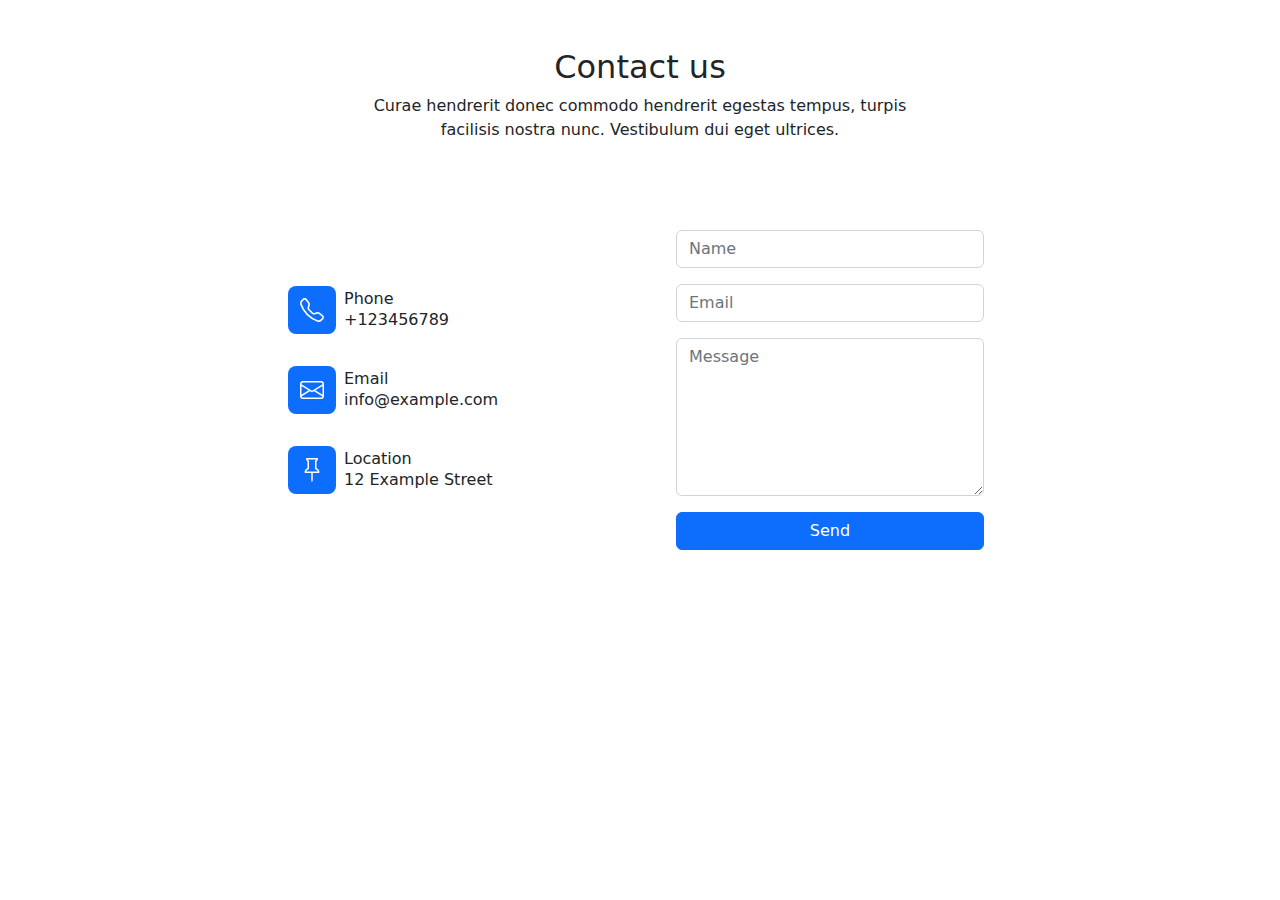
<file: Bootstap_stamp/index.html>
<!DOCTYPE html>
<html lang="en">

<head>
    <meta charset="utf-8">
    <meta name="viewport" content="width=device-width, initial-scale=1.0, shrink-to-fit=no">
    <title>Untitled</title>
    <link rel="stylesheet" href="assets/bootstrap/css/bootstrap.min.css">
    <link rel="stylesheet" href="assets/css/Contact-Details-icons.css">
</head>

<body>
    <section class="position-relative py-4 py-xl-5">
        <div class="container position-relative">
            <div class="row mb-5">
                <div class="col-md-8 col-xl-6 text-center mx-auto">
                    <h2>Contact us</h2>
                    <p class="w-lg-50">Curae hendrerit donec commodo hendrerit egestas tempus, turpis facilisis nostra nunc. Vestibulum dui eget ultrices.</p>
                </div>
            </div>
            <div class="row d-flex justify-content-center">
                <div class="col-md-6 col-lg-4 col-xl-4">
                    <div class="d-flex flex-column justify-content-center align-items-start h-100">
                        <div class="d-flex align-items-center p-3">
                            <div class="bs-icon-md bs-icon-rounded bs-icon-primary d-flex flex-shrink-0 justify-content-center align-items-center d-inline-block bs-icon"><svg xmlns="http://www.w3.org/2000/svg" width="1em" height="1em" fill="currentColor" viewBox="0 0 16 16" class="bi bi-telephone">
                                    <path d="M3.654 1.328a.678.678 0 0 0-1.015-.063L1.605 2.3c-.483.484-.661 1.169-.45 1.77a17.568 17.568 0 0 0 4.168 6.608 17.569 17.569 0 0 0 6.608 4.168c.601.211 1.286.033 1.77-.45l1.034-1.034a.678.678 0 0 0-.063-1.015l-2.307-1.794a.678.678 0 0 0-.58-.122l-2.19.547a1.745 1.745 0 0 1-1.657-.459L5.482 8.062a1.745 1.745 0 0 1-.46-1.657l.548-2.19a.678.678 0 0 0-.122-.58L3.654 1.328zM1.884.511a1.745 1.745 0 0 1 2.612.163L6.29 2.98c.329.423.445.974.315 1.494l-.547 2.19a.678.678 0 0 0 .178.643l2.457 2.457a.678.678 0 0 0 .644.178l2.189-.547a1.745 1.745 0 0 1 1.494.315l2.306 1.794c.829.645.905 1.87.163 2.611l-1.034 1.034c-.74.74-1.846 1.065-2.877.702a18.634 18.634 0 0 1-7.01-4.42 18.634 18.634 0 0 1-4.42-7.009c-.362-1.03-.037-2.137.703-2.877L1.885.511z"></path>
                                </svg></div>
                            <div class="px-2">
                                <h6 class="mb-0">Phone</h6>
                                <p class="mb-0">+123456789</p>
                            </div>
                        </div>
                        <div class="d-flex align-items-center p-3">
                            <div class="bs-icon-md bs-icon-rounded bs-icon-primary d-flex flex-shrink-0 justify-content-center align-items-center d-inline-block bs-icon"><svg xmlns="http://www.w3.org/2000/svg" width="1em" height="1em" fill="currentColor" viewBox="0 0 16 16" class="bi bi-envelope">
                                    <path fill-rule="evenodd" d="M0 4a2 2 0 0 1 2-2h12a2 2 0 0 1 2 2v8a2 2 0 0 1-2 2H2a2 2 0 0 1-2-2V4Zm2-1a1 1 0 0 0-1 1v.217l7 4.2 7-4.2V4a1 1 0 0 0-1-1H2Zm13 2.383-4.708 2.825L15 11.105V5.383Zm-.034 6.876-5.64-3.471L8 9.583l-1.326-.795-5.64 3.47A1 1 0 0 0 2 13h12a1 1 0 0 0 .966-.741ZM1 11.105l4.708-2.897L1 5.383v5.722Z"></path>
                                </svg></div>
                            <div class="px-2">
                                <h6 class="mb-0">Email</h6>
                                <p class="mb-0">info@example.com</p>
                            </div>
                        </div>
                        <div class="d-flex align-items-center p-3">
                            <div class="bs-icon-md bs-icon-rounded bs-icon-primary d-flex flex-shrink-0 justify-content-center align-items-center d-inline-block bs-icon"><svg xmlns="http://www.w3.org/2000/svg" width="1em" height="1em" fill="currentColor" viewBox="0 0 16 16" class="bi bi-pin">
                                    <path d="M4.146.146A.5.5 0 0 1 4.5 0h7a.5.5 0 0 1 .5.5c0 .68-.342 1.174-.646 1.479-.126.125-.25.224-.354.298v4.431l.078.048c.203.127.476.314.751.555C12.36 7.775 13 8.527 13 9.5a.5.5 0 0 1-.5.5h-4v4.5c0 .276-.224 1.5-.5 1.5s-.5-1.224-.5-1.5V10h-4a.5.5 0 0 1-.5-.5c0-.973.64-1.725 1.17-2.189A5.921 5.921 0 0 1 5 6.708V2.277a2.77 2.77 0 0 1-.354-.298C4.342 1.674 4 1.179 4 .5a.5.5 0 0 1 .146-.354zm1.58 1.408-.002-.001.002.001zm-.002-.001.002.001A.5.5 0 0 1 6 2v5a.5.5 0 0 1-.276.447h-.002l-.012.007-.054.03a4.922 4.922 0 0 0-.827.58c-.318.278-.585.596-.725.936h7.792c-.14-.34-.407-.658-.725-.936a4.915 4.915 0 0 0-.881-.61l-.012-.006h-.002A.5.5 0 0 1 10 7V2a.5.5 0 0 1 .295-.458 1.775 1.775 0 0 0 .351-.271c.08-.08.155-.17.214-.271H5.14c.06.1.133.191.214.271a1.78 1.78 0 0 0 .37.282z"></path>
                                </svg></div>
                            <div class="px-2">
                                <h6 class="mb-0">Location</h6>
                                <p class="mb-0">12 Example Street</p>
                            </div>
                        </div>
                    </div>
                </div>
                <div class="col-md-6 col-lg-5 col-xl-4">
                    <div>
                        <form class="p-3 p-xl-4" method="post">
                            <div class="mb-3"><input class="form-control" type="text" id="name-1" name="name" placeholder="Name"></div>
                            <div class="mb-3"><input class="form-control" type="email" id="email-1" name="email" placeholder="Email"></div>
                            <div class="mb-3"><textarea class="form-control" id="message-1" name="message" rows="6" placeholder="Message"></textarea></div>
                            <div><button class="btn btn-primary d-block w-100" type="submit">Send </button></div>
                        </form>
                    </div>
                </div>
            </div>
        </div>
    </section>
    <script src="assets/bootstrap/js/bootstrap.min.js"></script>
</body>

</html>
</file>
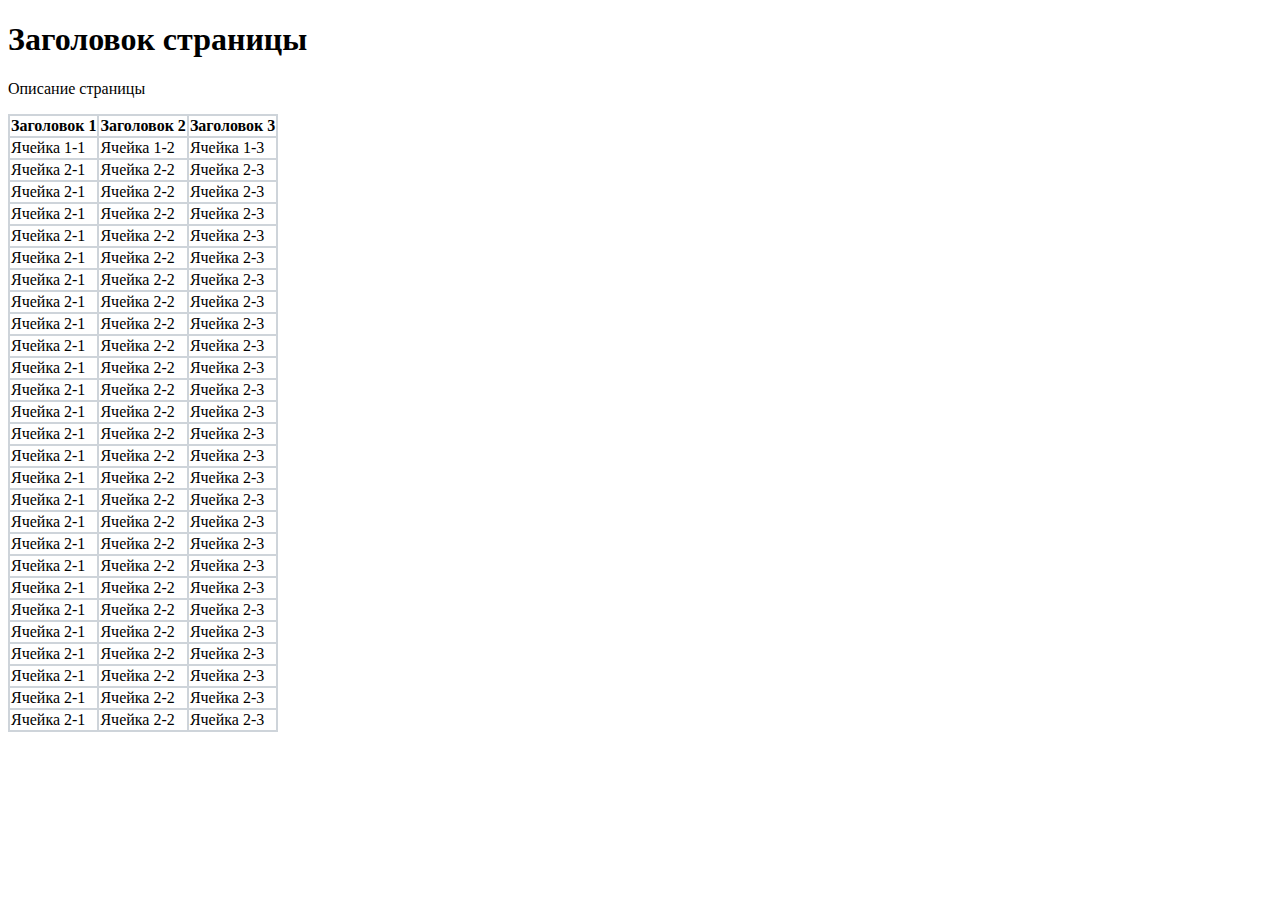
<file: templates/test.html>
<!doctype html>
<html lang="en">

<head>
  <title>Title</title>
  <!-- Required meta tags -->
  <meta charset="utf-8">
  <meta name="viewport" content="width=device-width, initial-scale=1, shrink-to-fit=no">

  <!-- Bootstrap CSS v5.2.1 -->
  <link href="https://cdn.jsdelivr.net/npm/bootstrap@5.2.1/dist/css/bootstrap.min.css" rel="stylesheet"
    integrity="sha384-iYQeCzEYFbKjA/T2uDLTpkwGzCiq6soy8tYaI1GyVh/UjpbCx/TYkiZhlZB6+fzT" crossorigin="anonymous">
<style>
:root {
    --border-width: 2px;
    --border-color: #CED4DA;
    --border: var(--border-width) solid var(--border-color);
}

table {
  border-collapse: separate;
  border-spacing: 0;
}

thead {
    background-color:white;
    position: sticky;
    top: 100px;
}

th, td {
    border-right: var(--border);
    border-bottom: var(--border);
}

th:first-child, td:first-child {
    border-left: var(--border);
}

thead tr:first-child th {
    border-top: var(--border);
}

</style>

</head>

<body>
  <header>
    <!-- <div class="container"> -->
      <div class="row "> 

      <!-- bg-light " style=" position: sticky; top: 0; "> -->
        <div class="col">
          <h1>Заголовок страницы</h1>
          <p>Описание страницы</p>
        </div>
      </div>
      <!-- <div class="row"> -->
        <!-- <div class="col"> -->
          <table class="table ">
          <!-- bg-light"> -->
            <thead>
                <!-- class="bg-light" style=" position: sticky; top: 100px; "> -->
              <tr>
                <th>Заголовок 1</th>
                <th>Заголовок 2</th>
                <th>Заголовок 3</th>
              </tr>
            </thead>
            <tbody>
              <tr>
                <td>Ячейка 1-1</td>
                <td>Ячейка 1-2</td>
                <td>Ячейка 1-3</td>
              </tr>
              <tr>
                <td>Ячейка 2-1</td>
                <td>Ячейка 2-2</td>
                <td>Ячейка 2-3</td>
              </tr>
              <tr>
                <td>Ячейка 2-1</td>
                <td>Ячейка 2-2</td>
                <td>Ячейка 2-3</td>
              </tr>
              <tr>
                <td>Ячейка 2-1</td>
                <td>Ячейка 2-2</td>
                <td>Ячейка 2-3</td>
              </tr>
              <tr>
                <td>Ячейка 2-1</td>
                <td>Ячейка 2-2</td>
                <td>Ячейка 2-3</td>
              </tr>
              <tr>
                <td>Ячейка 2-1</td>
                <td>Ячейка 2-2</td>
                <td>Ячейка 2-3</td>
              </tr>
              <tr>
                <td>Ячейка 2-1</td>
                <td>Ячейка 2-2</td>
                <td>Ячейка 2-3</td>
              </tr>
              <tr>
                <td>Ячейка 2-1</td>
                <td>Ячейка 2-2</td>
                <td>Ячейка 2-3</td>
              </tr>
              <tr>
                <td>Ячейка 2-1</td>
                <td>Ячейка 2-2</td>
                <td>Ячейка 2-3</td>
              </tr>
              <tr>
                <td>Ячейка 2-1</td>
                <td>Ячейка 2-2</td>
                <td>Ячейка 2-3</td>
              </tr>
              <tr>
                <td>Ячейка 2-1</td>
                <td>Ячейка 2-2</td>
                <td>Ячейка 2-3</td>
              </tr>
              <tr>
                <td>Ячейка 2-1</td>
                <td>Ячейка 2-2</td>
                <td>Ячейка 2-3</td>
              </tr>
              <tr>
                <td>Ячейка 2-1</td>
                <td>Ячейка 2-2</td>
                <td>Ячейка 2-3</td>
              </tr>
              <tr>
                <td>Ячейка 2-1</td>
                <td>Ячейка 2-2</td>
                <td>Ячейка 2-3</td>
              </tr>
              <tr>
                <td>Ячейка 2-1</td>
                <td>Ячейка 2-2</td>
                <td>Ячейка 2-3</td>
              </tr>
              <tr>
                <td>Ячейка 2-1</td>
                <td>Ячейка 2-2</td>
                <td>Ячейка 2-3</td>
              </tr>
              <tr>
                <td>Ячейка 2-1</td>
                <td>Ячейка 2-2</td>
                <td>Ячейка 2-3</td>
              </tr>
              <tr>
                <td>Ячейка 2-1</td>
                <td>Ячейка 2-2</td>
                <td>Ячейка 2-3</td>
              </tr>
              <tr>
                <td>Ячейка 2-1</td>
                <td>Ячейка 2-2</td>
                <td>Ячейка 2-3</td>
              </tr>
              <tr>
                <td>Ячейка 2-1</td>
                <td>Ячейка 2-2</td>
                <td>Ячейка 2-3</td>
              </tr>
              <tr>
                <td>Ячейка 2-1</td>
                <td>Ячейка 2-2</td>
                <td>Ячейка 2-3</td>
              </tr>
              <tr>
                <td>Ячейка 2-1</td>
                <td>Ячейка 2-2</td>
                <td>Ячейка 2-3</td>
              </tr>
              <tr>
                <td>Ячейка 2-1</td>
                <td>Ячейка 2-2</td>
                <td>Ячейка 2-3</td>
              </tr>
              <tr>
                <td>Ячейка 2-1</td>
                <td>Ячейка 2-2</td>
                <td>Ячейка 2-3</td>
              </tr>
              <tr>
                <td>Ячейка 2-1</td>
                <td>Ячейка 2-2</td>
                <td>Ячейка 2-3</td>
              </tr>
              <tr>
                <td>Ячейка 2-1</td>
                <td>Ячейка 2-2</td>
                <td>Ячейка 2-3</td>
              </tr>
              <tr>
                <td>Ячейка 2-1</td>
                <td>Ячейка 2-2</td>
                <td>Ячейка 2-3</td>
              </tr>
            </tbody>
          </table>
        <!-- </div> -->
      <!-- </div> -->
    <!-- </div> -->
    <!-- place navbar here -->
  </header>
  <main>

  </main>
  <footer>
    <!-- place footer here -->
  </footer>
  <!-- Bootstrap JavaScript Libraries -->
  <script src="https://cdn.jsdelivr.net/npm/@popperjs/core@2.11.6/dist/umd/popper.min.js"
    integrity="sha384-oBqDVmMz9ATKxIep9tiCxS/Z9fNfEXiDAYTujMAeBAsjFuCZSmKbSSUnQlmh/jp3" crossorigin="anonymous">
  </script>

  <script src="https://cdn.jsdelivr.net/npm/bootstrap@5.2.1/dist/js/bootstrap.min.js"
    integrity="sha384-7VPbUDkoPSGFnVtYi0QogXtr74QeVeeIs99Qfg5YCF+TidwNdjvaKZX19NZ/e6oz" crossorigin="anonymous">
  </script>
</body>

</html>
</file>
<file: Bootstap_stamp/assets/css/Contact-Details-icons.css>
.bs-icon {
  --bs-icon-size: .75rem;
  display: flex;
  flex-shrink: 0;
  justify-content: center;
  align-items: center;
  font-size: var(--bs-icon-size);
  width: calc(var(--bs-icon-size) * 2);
  height: calc(var(--bs-icon-size) * 2);
  color: var(--bs-primary);
}

.bs-icon-xs {
  --bs-icon-size: 1rem;
  width: calc(var(--bs-icon-size) * 1.5);
  height: calc(var(--bs-icon-size) * 1.5);
}

.bs-icon-sm {
  --bs-icon-size: 1rem;
}

.bs-icon-md {
  --bs-icon-size: 1.5rem;
}

.bs-icon-lg {
  --bs-icon-size: 2rem;
}

.bs-icon-xl {
  --bs-icon-size: 2.5rem;
}

.bs-icon.bs-icon-primary {
  color: var(--bs-white);
  background: var(--bs-primary);
}

.bs-icon.bs-icon-primary-light {
  color: var(--bs-primary);
  background: rgba(var(--bs-primary-rgb), .2);
}

.bs-icon.bs-icon-semi-white {
  color: var(--bs-primary);
  background: rgba(255, 255, 255, .5);
}

.bs-icon.bs-icon-rounded {
  border-radius: .5rem;
}

.bs-icon.bs-icon-circle {
  border-radius: 50%;
}
</file>
